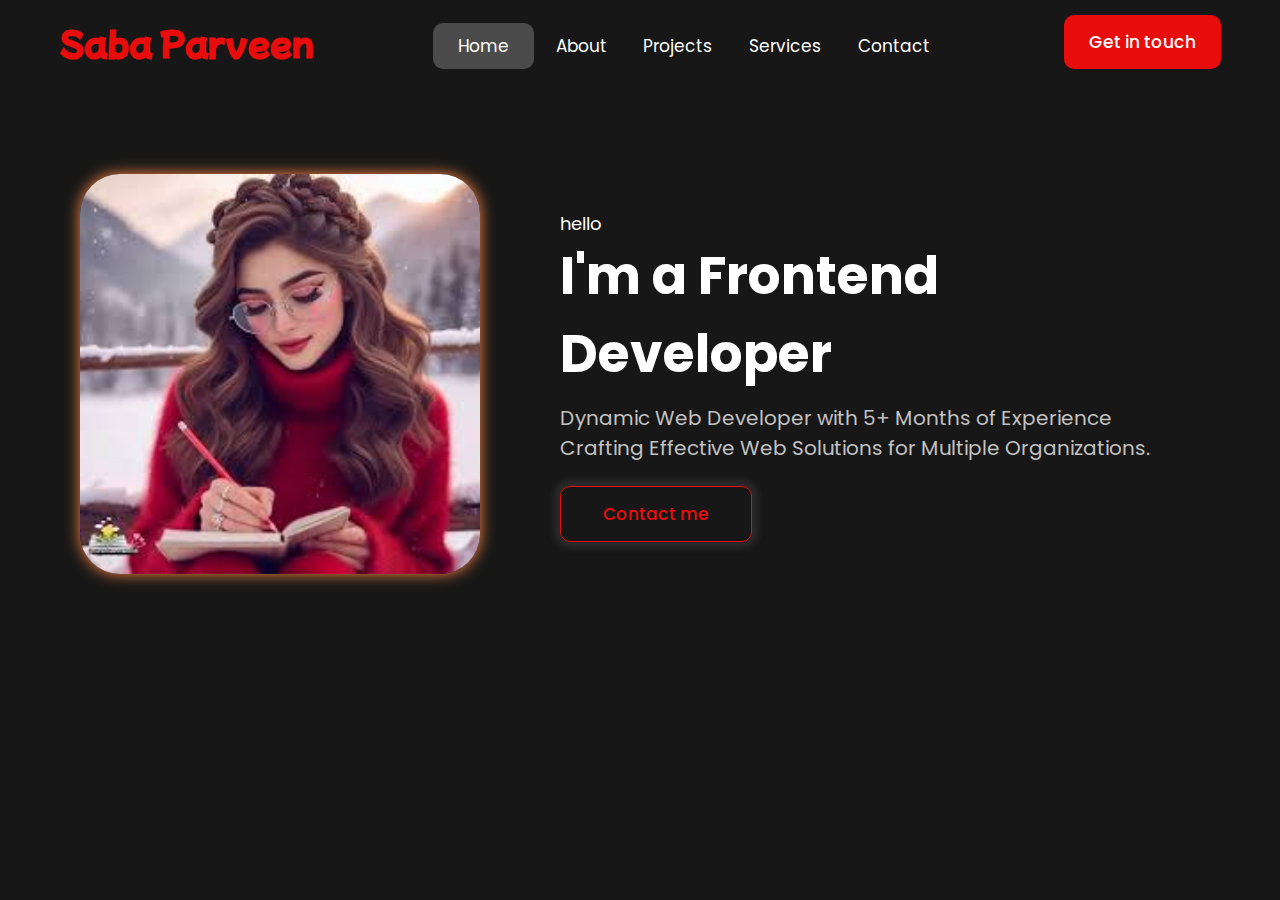
<file: GrowIntern-Portfolio-Task-02-main/index.html>
<!DOCTYPE html>
<html lang="en">
<head>
    <meta charset="UTF-8">
    <meta name="viewport" content="width=device-width, initial-scale=1.0">
    <title>Portfolio</title>
    <link rel="stylesheet" href="style.css">
</head>
<body>
    <nav class="navBar"> 
        <h1 class="name">Saba Parveen</h1>
        <ul class="menu">
            <li class="menu-links active"><a href="#">Home</a></li>
            <li class="menu-links"><a href="/about.html">About</a></li>
            <li class="menu-links"><a href="/project.html">Projects</a></li>
            <li class="menu-links"><a href="/service.html">Services</a></li>
            <li class="menu-links"><a href="/contact.html">Contact</a></li>
        </ul>
        <button class="btn">Get in touch</button>
    </nav>

    <div class="hero-section">
        <div>
            <img class="profile" src="./images.jpg" alt="">
        </div>
        <div class="hero-right">
            <div class="details">
                <span>hello</span>
                <h1>I'm a Frontend Developer</h1>
                <p>Dynamic Web Developer with 5+ Months of Experience Crafting Effective Web Solutions for Multiple Organizations.</p>
                <button class="contact-btn">Contact me</button>
                
            </div>
        </div>
       
    </div>
</body>
</html>
</file>
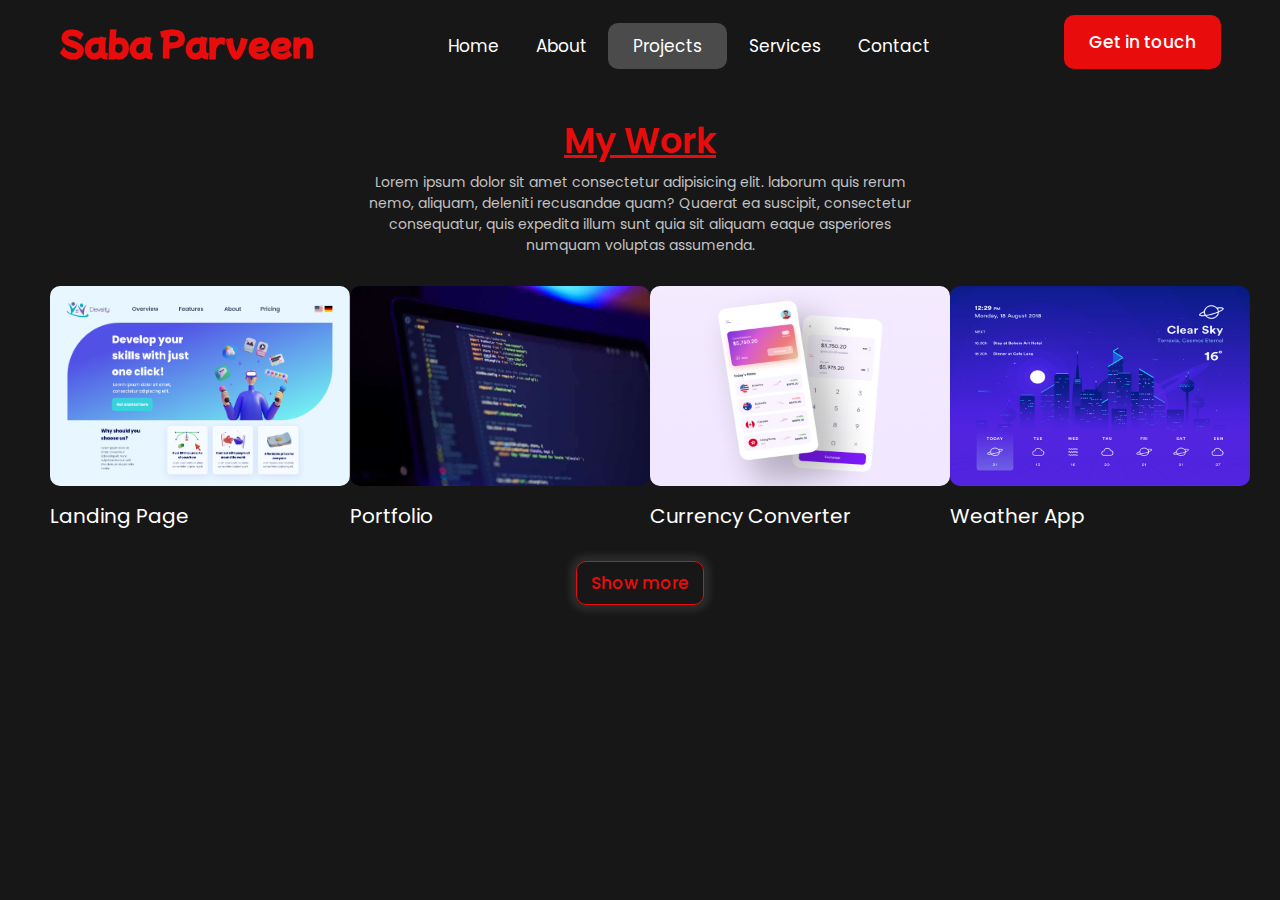
<file: GrowIntern-Portfolio-Task-02-main/project.html>
<!DOCTYPE html>
<html lang="en">
<head>
    <meta charset="UTF-8">
    <meta name="viewport" content="width=device-width, initial-scale=1.0">
    <title>Portfolio</title>
    <link rel="stylesheet" href="style.css">
</head>
<body>
    <nav class="navBar"> 
        <h1 class="name">Saba Parveen</h1>
        <ul class="menu">
            <li class="menu-links"><a href="/index.html">Home</a></li>
            <li class="menu-links"><a href="/about.html">About</a></li>
            <li class="menu-links active"><a href="#">Projects</a></li>
            <li class="menu-links"><a href="/service.html">Services</a></li>
            <li class="menu-links"><a href="/contact.html">Contact</a></li>
        </ul>
        <button class="btn">Get in touch</button>
    </nav>

    <!-- project -->


    <div>


        <div class="my-work">
            <div class="project-text">
                <h1>My Work</h1>
                <p>Lorem ipsum dolor sit amet consectetur adipisicing elit. laborum quis rerum nemo, aliquam, deleniti recusandae quam? Quaerat ea suscipit, consectetur consequatur, quis expedita illum sunt quia sit aliquam eaque asperiores numquam voluptas assumenda.
                </p>
            </div>
        </div>
       

        <div class="project-section">

            <div class="project1">
                <img src="landing-page.png" alt="">
                <span>Landing Page</span>
            </div>
    
    
            <div class="project2">
                <img src="profile.jpg" alt="">
                <span>Portfolio</span>
            </div>
    
    
            <div class="project5">
                <img src="Currency Exchange.jpg" alt="">
                <span>Currency Converter</span>
            </div>

            <div class="project4">
                <img src="Weather app.png" alt="">
                <span>Weather App</span>
            </div>

    </div>

    <div class="show-more">
        <button class="show-btn">Show more</button>
    </div>
    </div>
 

</body>
</html>
</file>
<file: GrowIntern-Portfolio-Task-02-main/style.css>
@import url("https://fonts.googleapis.com/css2?family=Mochiy+Pop+One&display=swap");
@import url("https://fonts.googleapis.com/css2?family=Mochiy+Pop+One&family=Poppins:ital,wght@0,100;0,200;0,300;0,400;0,500;0,600;0,700;0,800;0,900;1,100;1,200;1,300;1,400;1,500;1,600;1,700;1,800;1,900&display=swap");

* {
  margin: 0;
  padding: 0;
}
body {
  background-color: #171717;
  height: 100vh;
}
.active {
  background-color: #4b4b4b;
  border-radius: 10px;
  padding: 10px 10px;
}
.navBar {
  display: flex;
  justify-content: space-around;
  align-items: center;
  padding: 15px 0;
}
.name {
  color: hsl(0, 90%, 48%);
  font-family: "Mochiy Pop One", sans-serif;
}

.menu {
  display: flex;
  justify-content: space-between;
  align-items: center;
  width: 40%;
  font-family: "Poppins", sans-serif;
  list-style-type: none;
  margin-top: 8px;
}
.menu-links a {
  color: #fff;
  text-decoration: none;
  font-size: 17px;
  padding: 10px 15px;
}

.menu-links a:hover {
  padding: 10px 15px;
  background-color: #4b4b4b;
  border-radius: 10px;
}
.btn {
  padding: 14px 25px;
  font-size: 17px;
  font-weight: 500;
  background-color: hsl(0, 90%, 48%);
  color: #fff;
  border: none;
  border-radius: 10px;
  font-family: "Poppins", sans-serif;
}
.hero-section {
  display: flex;
  justify-content: space-evenly;
  align-items: center;
  margin-top: 7%;
}
.hero-right {
  display: flex;
  flex-direction: column;
  width: 50%;
  height: auto;
}

.profile {
  width: 400px;
  border-radius: 10%;
  box-shadow: 0px 0px 15px 0px #ff8544;
}

.details span {
  color: #fff;
  font-size: 18px;
  font-family: "Poppins", sans-serif;
}

.details h1 {
  color: #fff;
  font-size: 52px;
  font-family: "Poppins", sans-serif;
}
.details p {
  color: #c2c2c2;
  font-size: 20px;
  font-family: "Poppins", sans-serif;
  margin-top: 10px;
}

.contact-btn {
  padding: 14px 30px;
  margin-top: 23px;
  font-size: 17px;
  font-weight: 500;
  width: 30%;
  color: hsl(0, 90%, 48%);
  background: none;
  border: none;
  border: 1px solid hsl(0, 90%, 48%);
  border-radius: 10px;
  font-family: "Poppins", sans-serif;
  box-shadow: 0px 0px 7px 6px rgba(126, 126, 126, 0.2);
  cursor: pointer;
}

.contact-btn:hover {
  color: #fff;
  background-color: hsl(0, 90%, 48%);
  border: none;
}

.about-profile {
  width: 300px;
  border: 5px solid hsl(0, 90%, 48%);
}

.about-section {
  display: flex;
  justify-content: space-between;
  align-items: center;
  margin: 7%;
}
.about-right {
  display: flex;
  flex-direction: column;
  width: 70%;
  height: auto;
}
.heading {
  color: #fff;
  font-size: 32px;
  font-family: "Poppins", sans-serif;
}
.about-right p {
  color: #c2c2c2;
  font-family: "Poppins", sans-serif;
  font-size: 16px;
  margin-top: 15px;
}

.about-me {
  font-family: "Poppins", sans-serif;
  color: #fff;
  font-weight: 500;
  font-size: 16px;
  margin-bottom: 5px;
}
.about-me span {
  color: #c2c2c2;
  font-weight: 400;
}
.download-btn {
  padding: 14px 30px;
  margin-top: 23px;
  font-size: 20px;
  font-weight: 500;
  width: 100%;
  color: hsl(0, 90%, 48%);
  background: none;
  border: none;
  border: 2px solid hsl(0, 90%, 48%);
  border-radius: 10px;
  cursor: pointer;
  font-family: "Poppins", sans-serif;
  box-shadow: 0px 0px 7px 6px rgba(126, 126, 126, 0.2);
}
.download-btn:hover {
  color: #fff;
  background-color: hsl(0, 90%, 48%);
  border: none;
}

.download-icon {
  font-size: 20px;
  margin-left: 5px;
}
.quantification {
  display: flex;
  margin-top: 25px;
}
.my-details {
  width: 50%;
}
.quantification-cards {
  display: flex;
  flex-wrap: wrap;
  margin-left: 50px;
}
.card {
  background-color: #222222;
  width: 30%;
  padding: 20px 55px;
  margin: 0px 8px 15px;
  text-align: center;
  font-family: "Poppins", sans-serif;
  box-shadow: 0px 0px 3px 1px hsl(0, 94%, 48%);
}

.card h1 {
  color: hsl(0, 90%, 48%);
  font-size: 45px;
  margin-top: -20px;
  font-weight: 600;
}
.card span {
  color: #fff;
  font-size: 13.5px;
}

.project-text {
  text-align: center;
  color: #fff;
  width: 45%;
}
.my-work {
  display: flex;
  justify-content: center;
  margin-top: 30px;
}
.project-text h1 {
  font-size: 35px;
  font-family: "Poppins", sans-serif;
  font-weight: 600;
  color: hsl(0, 90%, 48%);
  text-decoration: underline;
}
.project-text p {
  color: #c2c2c2;
  margin-top: 5px;
  font-size: 14px;
  font-family: "Poppins", sans-serif;
}
.project-section {
  display: flex;
  justify-content: space-between;
  margin: 30px;
  padding: 0px 20px;
}

.project1 img {
  width: 300px;
  height: 200px;
  margin-bottom: 15px;
  display: flex;
  flex-direction: column;
  border-radius: 10px;
}
.project1 span {
  color: #fff;
  font-family: "Poppins", sans-serif;
  font-size: 20px;
}

.project2 img {
  height: 200px;
  width: 300px;
  margin-bottom: 15px;
  display: flex;
  flex-direction: column;
  border-radius: 10px;
}
.project2 span {
  color: #fff;
  font-family: "Poppins", sans-serif;
  font-size: 20px;
}

.project4 img {
  width: 300px;
  height: 200px;
  margin-bottom: 15px;
  display: flex;
  flex-direction: column;
  border-radius: 10px;
}

.project4 span {
  color: #fff;
  font-family: "Poppins", sans-serif;
  font-size: 20px;
}
.project5 img {
  width: 300px;
  height: 200px;
  margin-bottom: 15px;
  display: flex;
  flex-direction: column;
  border-radius: 10px;
}

.project5 span {
  color: #fff;
  font-family: "Poppins", sans-serif;
  font-size: 20px;
}

.show-more {
  display: flex;
  justify-content: center;
}
.show-btn {
  padding: 8px 9px;
  font-size: 17px;
  font-weight: 500;
  width: 10%;
  color: hsl(0, 90%, 48%);
  background: none;
  border: none;
  border: 1px solid hsl(0, 90%, 48%);
  border-radius: 10px;
  cursor: pointer;
  font-family: "Poppins", sans-serif;
  box-shadow: 0px 0px 7px 6px rgba(126, 126, 126, 0.2);
}

.show-btn:hover {
  color: #fff;
  background-color: hsl(0, 90%, 48%);
  border: none;
}

.service-section {
  margin-top: 90px;
  padding: 0px 90px;
}

.myService {
  text-align: center;
  font-size: 35px;
  font-family: "Poppins", sans-serif;
  font-weight: 600;
  color: hsl(0, 90%, 48%);
  text-decoration: underline;
}

.service-text {
  text-align: center;
  font-size: 15px;
  font-family: "Poppins", sans-serif;
  color: #fff;
  letter-spacing: 2px;
}
.services {
  display: flex;
  justify-content: space-between;
  gap: 100px;
  margin-top: 70px;
}

.servicce-1 {
  color: #fff;
  font-family: "Poppins", sans-serif;
  text-align: center;
}
.servicce-2 {
  color: #fff;
  font-family: "Poppins", sans-serif;
  text-align: center;
}
.servicce-3 {
  color: #fff;
  font-family: "Poppins", sans-serif;
  text-align: center;
}
.srvice-icon {
  font-size: 40px;
  padding-bottom: 10px;
}

.contact-section {
  display: flex;
  justify-content: space-between;
  margin-top: 24px;
}

.contactMe {
  width: 80%;
}
.cntct {
  padding: 20px 60px;
}
.cntct > h1 {
  text-align: center;
  font-size: 35px;
  font-family: "Poppins", sans-serif;
  font-weight: 600;
  color: hsl(0, 90%, 48%);
  text-decoration: underline;
}
.phone {
  font-family: "Poppins", sans-serif;
  color: #fff;
  margin: 36px 0;
}
.phone h2 {
  font-size: 18px;
  font-weight: 500;
  padding-bottom: 5px;
}

.phone span {
  font-size: 14px;
  color: #c2c2c2;
  display: flex;
  align-items: center;
}
.my-details {
    margin-left: 20px;
}
.my-details > h1 {
  color: #fff;
  font-family: "Poppins", sans-serif;
  font-weight: 600;
}

.phone-icon {
  color: hsl(0, 90%, 48%);
  font-size: 20px;
  padding-right: 8px;
}

.send-btn{
    padding: 8px 9px;
    margin-top: 15px;
    font-size: 17px;
    font-weight: 500;
    width: 20%;
    color: hsl(0, 90%, 48%);
    background: none;
    border: none;
    border: 1px solid hsl(0, 90%, 48%);
    border-radius: 10px;
    cursor: pointer;
    font-family: "Poppins", sans-serif;
    box-shadow: 0px 0px 7px 4px rgba(126, 126, 126, 0.2);
}
.send-btn:hover {
    color: #fff;
    background-color: hsl(0, 90%, 48%);
    border: none;
  }

  .text-input input{
    width: 80%;
    margin: 7px 0;
    padding: 8px;
    color: #fff;
    background: transparent;
    border: 1px solid #c2c2c2;
    font-family: "Poppins", sans-serif;
  }
  .text-area textarea{
    width: 80%;
    margin: 7px 0;
    padding: 8px;
    color: #fff;
    background: transparent;
    border: 1px solid #c2c2c2;
    font-family: "Poppins", sans-serif;
  }
  .text-input input::placeholder{
   font-size: 15px;
   color: #e6e6e6;
   font-family: "Poppins", sans-serif;
  }

  .text-area textarea::placeholder{
    font-size: 15px;
    color: #e6e6e6;
    font-family: "Poppins", sans-serif;
  }
  .row-1{
    display: flex;
    width: 100%;
    height: 50%;

  }
  .row-2{
    display: flex;
    width: 100%;
    height: 50%;
  }
</file>
